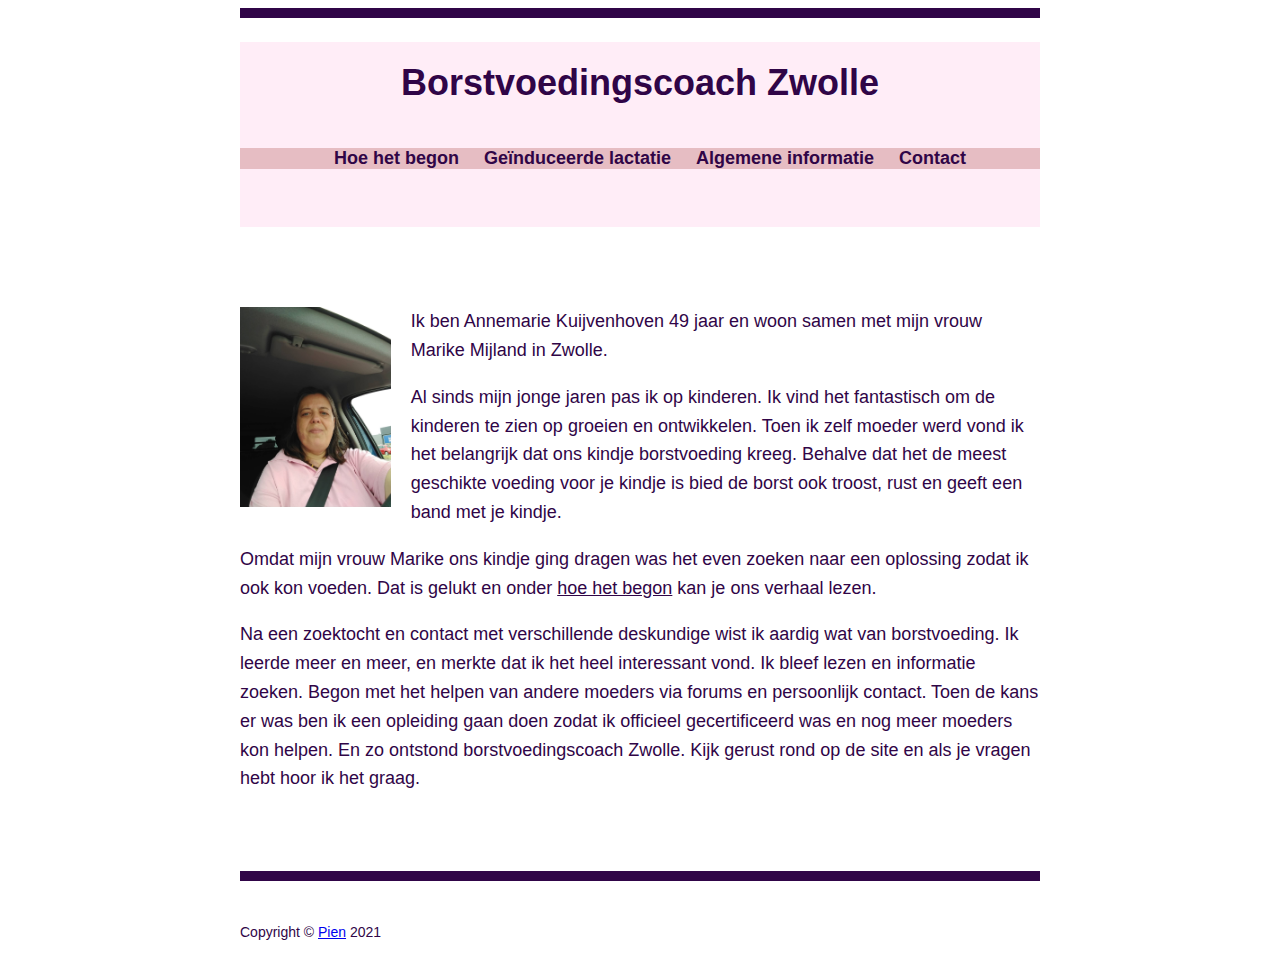
<file: index.html>
<!DOCTYPE html>
<html lang="nl">
  <head>
    <meta charset="UTF-8" />
    <meta http-equiv="X-UA-Compatible" content="IE=edge" />
    <meta name="viewport" content="width=device-width, initial-scale=1.0" />
    <link href="styles.css" rel="stylesheet" />
    <link href="index.css" rel="stylesheet" />
    <title>Borstvoedingscoach Zwolle</title>
  </head>
  <body>
    <div class="container">
      <header>
        <h1>Borstvoedingscoach Zwolle</h1>
        <nav>
          <ul>
            <li><a href="hoe_het_begon.html">Hoe het begon</a></li>
            <li>
              <a href="geinduceerde_lactatie.html">Geïnduceerde lactatie</a>
            </li>
            <li><a href="#">Algemene informatie</a></li>
            <li><a href="#">Contact</a></li>
          </ul>
        </nav>
      </header>
      <article>
        <img
          class="photo-anne"
          src="./201333293_1232103810629347_5058243709976020898_n.jpg" alt="Annemarie Kuivenhoven"
        />
        <p>
          Ik ben Annemarie Kuijvenhoven 49 jaar en woon samen met mijn vrouw
          Marike Mijland in Zwolle.
        </p>
        <p>
          Al sinds mijn jonge jaren pas ik op kinderen. Ik vind het fantastisch
          om de kinderen te zien op groeien en ontwikkelen. Toen ik zelf moeder
          werd vond ik het belangrijk dat ons kindje borstvoeding kreeg. Behalve
          dat het de meest geschikte voeding voor je kindje is bied de borst ook
          troost, rust en geeft een band met je kindje.
        </p>
        <p>
          Omdat mijn vrouw Marike ons kindje ging dragen was het even zoeken
          naar een oplossing zodat ik ook kon voeden. Dat is gelukt en onder
          <a href="#" class="link-in-text">hoe het begon</a> kan je ons verhaal
          lezen.
        </p>
        <p>
          Na een zoektocht en contact met verschillende deskundige wist ik
          aardig wat van borstvoeding. Ik leerde meer en meer, en merkte dat ik
          het heel interessant vond. Ik bleef lezen en informatie zoeken. Begon
          met het helpen van andere moeders via forums en persoonlijk contact.
          Toen de kans er was ben ik een opleiding gaan doen zodat ik officieel
          gecertificeerd was en nog meer moeders kon helpen. En zo ontstond
          borstvoedingscoach Zwolle. Kijk gerust rond op de site en als je
          vragen hebt hoor ik het graag.
        </p>
      </article>
      <footer>
        <p>Copyright &copy; <a href="#">Pien</a> 2021</p>
      </footer>
    </div>
  </body>
</html>
</file>
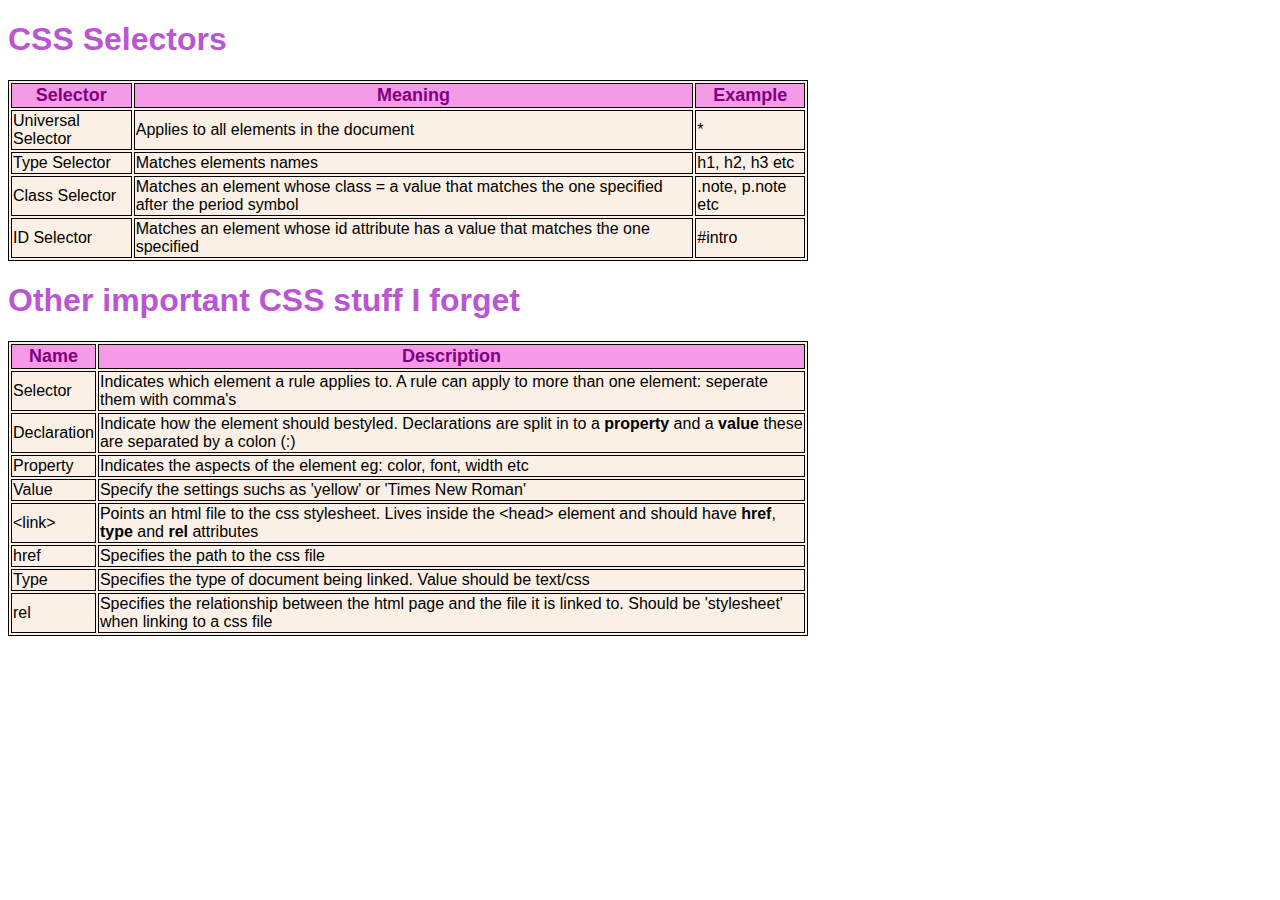
<file: cheatsheet.html>
<!DOCTYPE html>
<html>
  <head>
    <title>CSS cheatsheet</title>
    <link href="https://Pien85.github.io/cheatsheet.css" type="text/css" rel="stylesheet">
  </head>
  <body>
    <h1>CSS Selectors</h1>
      <table class="Selectors">
        <thead>
          <th>Selector</th>
          <th>Meaning</th>
          <th>Example</th>
        </thead>
        <tbody>
          <tr>
          <td>Universal Selector</td>
          <td>Applies to all elements in the document</td>
          <td>*</td>
          </tr>
          <tr>
          <td>Type Selector</td>
          <td>Matches elements names</td>
          <td>h1, h2, h3 etc</td>
          </tr>
          <tr>
            <td>Class Selector</td>
            <td>Matches an element whose class = a value that matches the one specified after the period symbol</td>
            <td>.note, p.note etc</td>
          </tr>
          <tr>
            <td>ID Selector</td>
            <td>Matches an element whose id attribute has a value that matches the one specified</td>
            <td>#intro</td>
          </tr>
        </tbody>
      </table>
      <h1>Other important CSS stuff I forget</h1>
      <table class="other">
        <thead>
          <th>Name</th>
          <th>Description</th>
        </thead>
        <tbody>
          <tr>
            <td>Selector</td>
            <td>Indicates which element a rule applies to. A rule can apply to more than one element: seperate them with comma's</td>
          </tr>
          <tr>
            <td>Declaration</td>
            <td>Indicate how the element should bestyled. Declarations are split in to a <b>property</b> and a <b>value</b> these are separated by a colon (:)</td>
          </tr>
          <tr>
            <td>Property</td>
            <td>Indicates the aspects of the element eg: color, font, width etc</td>
          </tr>
          <tr>
            <td>Value</td>
            <td>Specify the settings suchs as 'yellow' or 'Times New Roman'</td>
          </tr>
          <tr>
            <td>&lt;link&gt; </td>
            <td>Points an html file to the css stylesheet. Lives inside the &lt;head&gt; element and should have <b>href</b>, <b>type</b> and <b>rel</b> attributes</td>
          </tr>
          <tr>
            <td>href</td>
            <td>Specifies the path to the css file</td>
          </tr>
          <tr>
            <td>Type</td>
            <td>Specifies the type of document being linked. Value should be text/css</td>
          </tr>
          <tr>
            <td>rel</td>
            <td>Specifies the relationship between the html page and the file it is linked to. Should be 'stylesheet' when linking to a css file</td>
          </tr>
        </tbody>
      </table>
  </body>
</html>
</file>
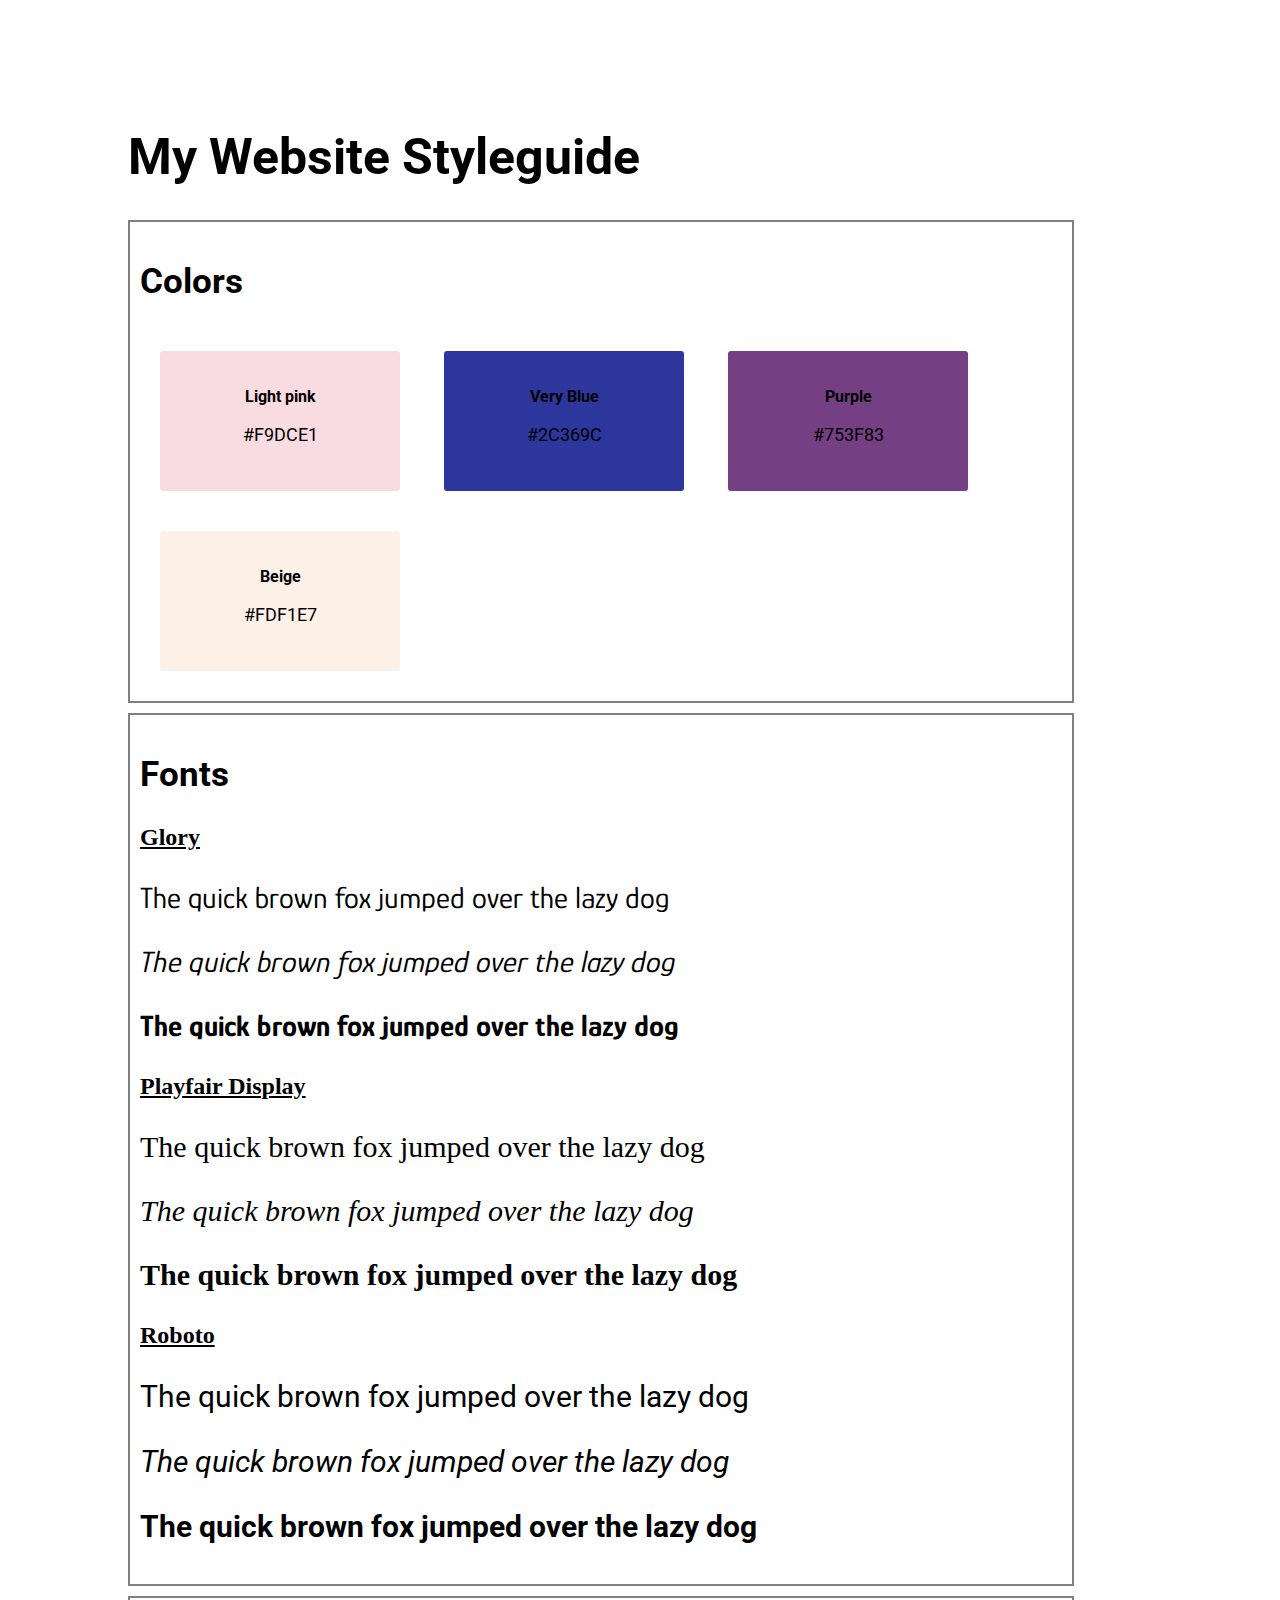
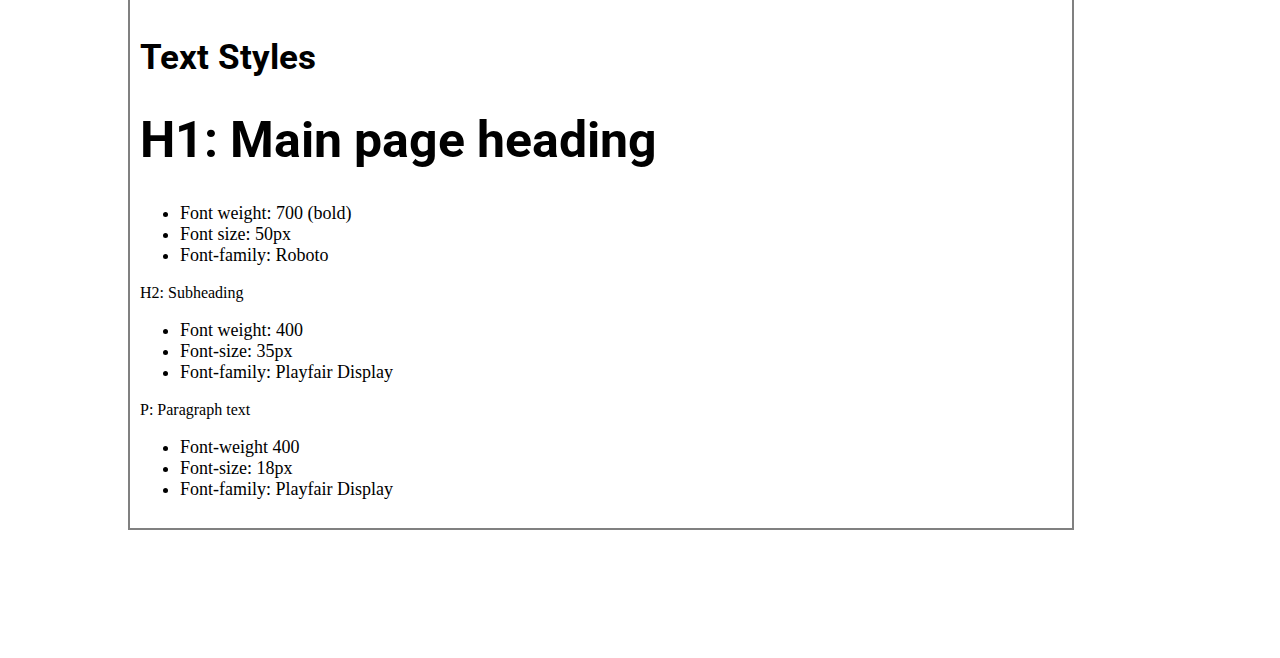
<file: designsystem.html>
<!DOCTYPE html>
<html>
    <head>
        <title>My Website Style Guide</title>
        <link href="https://pien85.github.io/designsystem.css" type="text/css" rel="stylesheet">
        <link rel="preconnect" href="https://fonts.googleapis.com">
        <link rel="preconnect" href="https://fonts.gstatic.com" crossorigin>
        <link href="https://fonts.googleapis.com/css2?family=Glory:ital,wght@0,400;0,700;1,400&display=swap" rel="stylesheet">
        <link rel="preconnect" href="https://fonts.googleapis.com">
        <link rel="preconnect" href="https://fonts.gstatic.com" crossorigin>
        <link href="https://fonts.googleapis.com/css2?family=Playfair+Display:ital,wght@0,400;0,700;1,400&display=swap" rel="stylesheet">
        <link rel="preconnect" href="https://fonts.googleapis.com">
        <link rel="preconnect" href="https://fonts.gstatic.com" crossorigin>
        <link href="https://fonts.googleapis.com/css2?family=Roboto:ital,wght@0,400;0,700;1,400&display=swap" rel="stylesheet">
    </head>
    <body>
      <h1>My Website Styleguide</h1>
        <div class="container"><h2>Colors</h2>
          <div class="color-container pink">
            <div id="light-pink">
              <p id="color-name">Light pink </p>
              <p class="color code"> #F9DCE1</p>
            </div>
          </div>
            <div class="color-container blue">
              <div id="very blue">
                <p id="color-name">Very Blue</p>
                <p id="color-code">#2C369C</p>
              </div>
            </div>
            <div class="color-container purple">
              <div id="purple">
                <p id="color-name">Purple</p>
                <p id="color-code">#753F83</p>
              </div>
            </div>
            <div class="color-container beige">
              <div id="beige">
                <p id="color-name">Beige</p>
                <p id="color-code">#FDF1E7</p>
              </div>
            </div>
          </div>
      </div>
      <div class="container"><h2>Fonts</h2>
        <div>
            <h3 id="name-font">Glory</h3>
            <p id="Glory" class="normal">The quick brown fox jumped over the lazy dog</p>
            <p id="Glory" class="italic">The quick brown fox jumped over the lazy dog</p>
            <p id="Glory" class="bold">The quick brown fox jumped over the lazy dog</p>
        </div>
        <div>
            <h3 id="name-font">Playfair Display</h3>
            <p id="Playfair" class="normal">The quick brown fox jumped over the lazy dog</p>
            <p id="Playfair" class="italic">The quick brown fox jumped over the lazy dog</p>
            <p id="Playfair" class="bold">The quick brown fox jumped over the lazy dog</p>
        </div>
        <div>
            <h3 id="name-font">Roboto</h3>
            <p id="Roboto" class="normal">The quick brown fox jumped over the lazy dog</p>
            <p id="Roboto" class="italic">The quick brown fox jumped over the lazy dog</p>
            <p id="Roboto" class="bold">The quick brown fox jumped over the lazy dog</p>
        </div>
      </div>
      <div class="font-container">
      </div>
      <div class="container"><h2>Text Styles</h2>
        <div class="Main-heading"><h1>H1: Main page heading</h1></div>
        <ul>
            <li>Font weight: 700 (bold)</li>
            <li>Font size: 50px</li>
            <li>Font-family: Roboto</li>
        </ul>
        <div class="subheading">H2: Subheading</div>
        <ul>
            <li>Font weight: 400</li>
            <li>Font-size: 35px</li>
            <li>Font-family: Playfair Display</li>
        </ul>
        <div class="paragraph">P: Paragraph text</div>
        <ul>
            <li>Font-weight 400</li>
            <li>Font-size: 18px</li>
            <li>Font-family: Playfair Display</li>
        </ul>
      </div>
    
    </body>
</html>
</file>
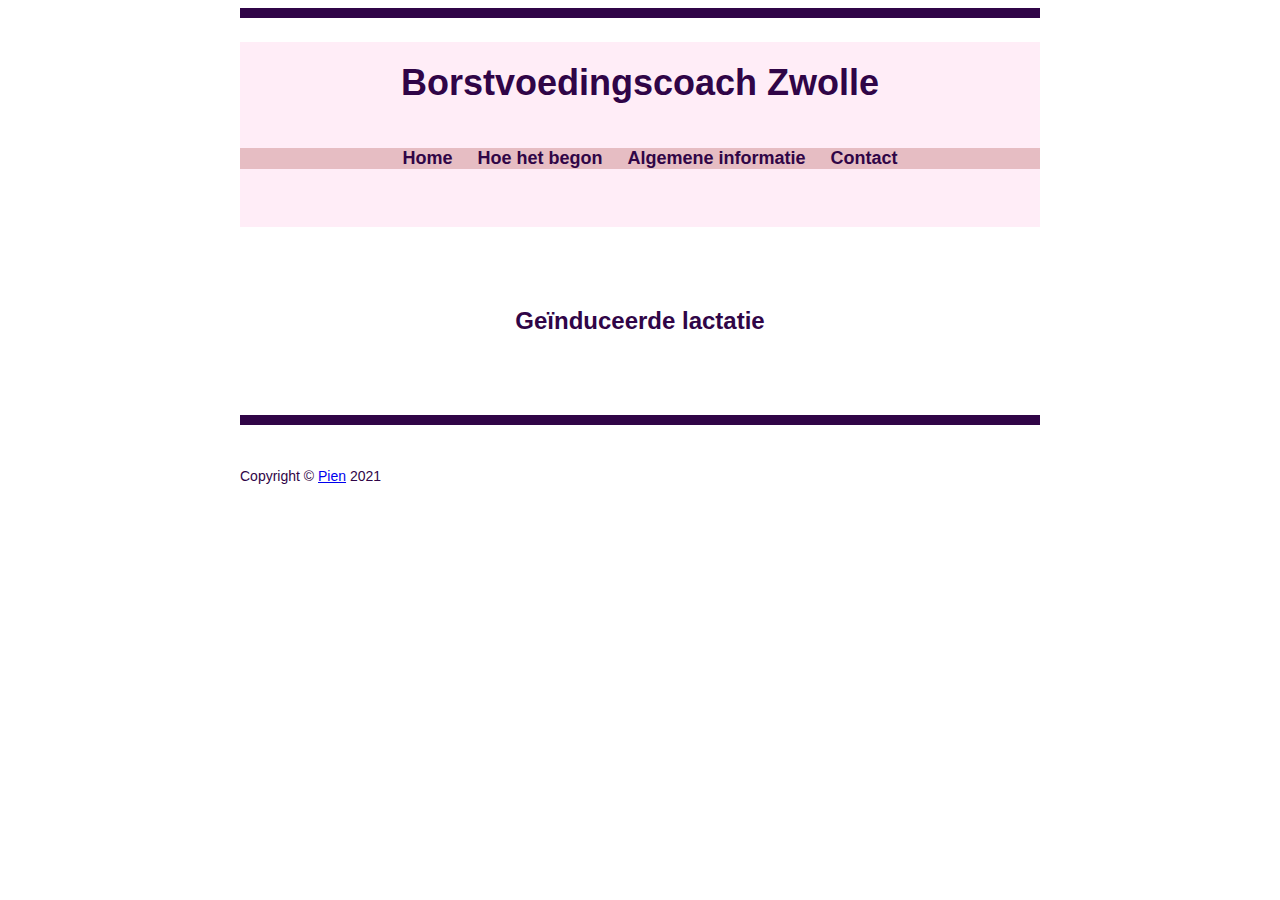
<file: geinduceerde_lactatie.html>
<!DOCTYPE html>
<html lang="nl">
  <head>
    <meta charset="UTF-8" />
    <meta http-equiv="X-UA-Compatible" content="IE=edge" />
    <meta name="viewport" content="width=device-width, initial-scale=1.0" />
    <link href="styles.css" rel="stylesheet" />
    <link href="hoe_het_begon.css" rel="stylesheet" />
    <title>Borstvoedingscoach Zwolle</title>
  </head>
  <body>
    <div class="container">
      <header>
        <h1>Borstvoedingscoach Zwolle</h1>
        <nav>
          <ul>
            <li><a href="index.html">Home</a></li>
            <li>
              <a href="hoe_het_begon.html">Hoe het begon</a>
            </li>
            <li><a href="#">Algemene informatie</a></li>
            <li><a href="#">Contact</a></li>
          </ul>
        </nav>
      </header>
      <article>
        <h2>Geïnduceerde lactatie</h2>
      </article>
      <footer>
        <p>Copyright &copy; <a href="#">Pien</a> 2021</p>
      </footer>
    </div>
  </body>
</html>
</file>
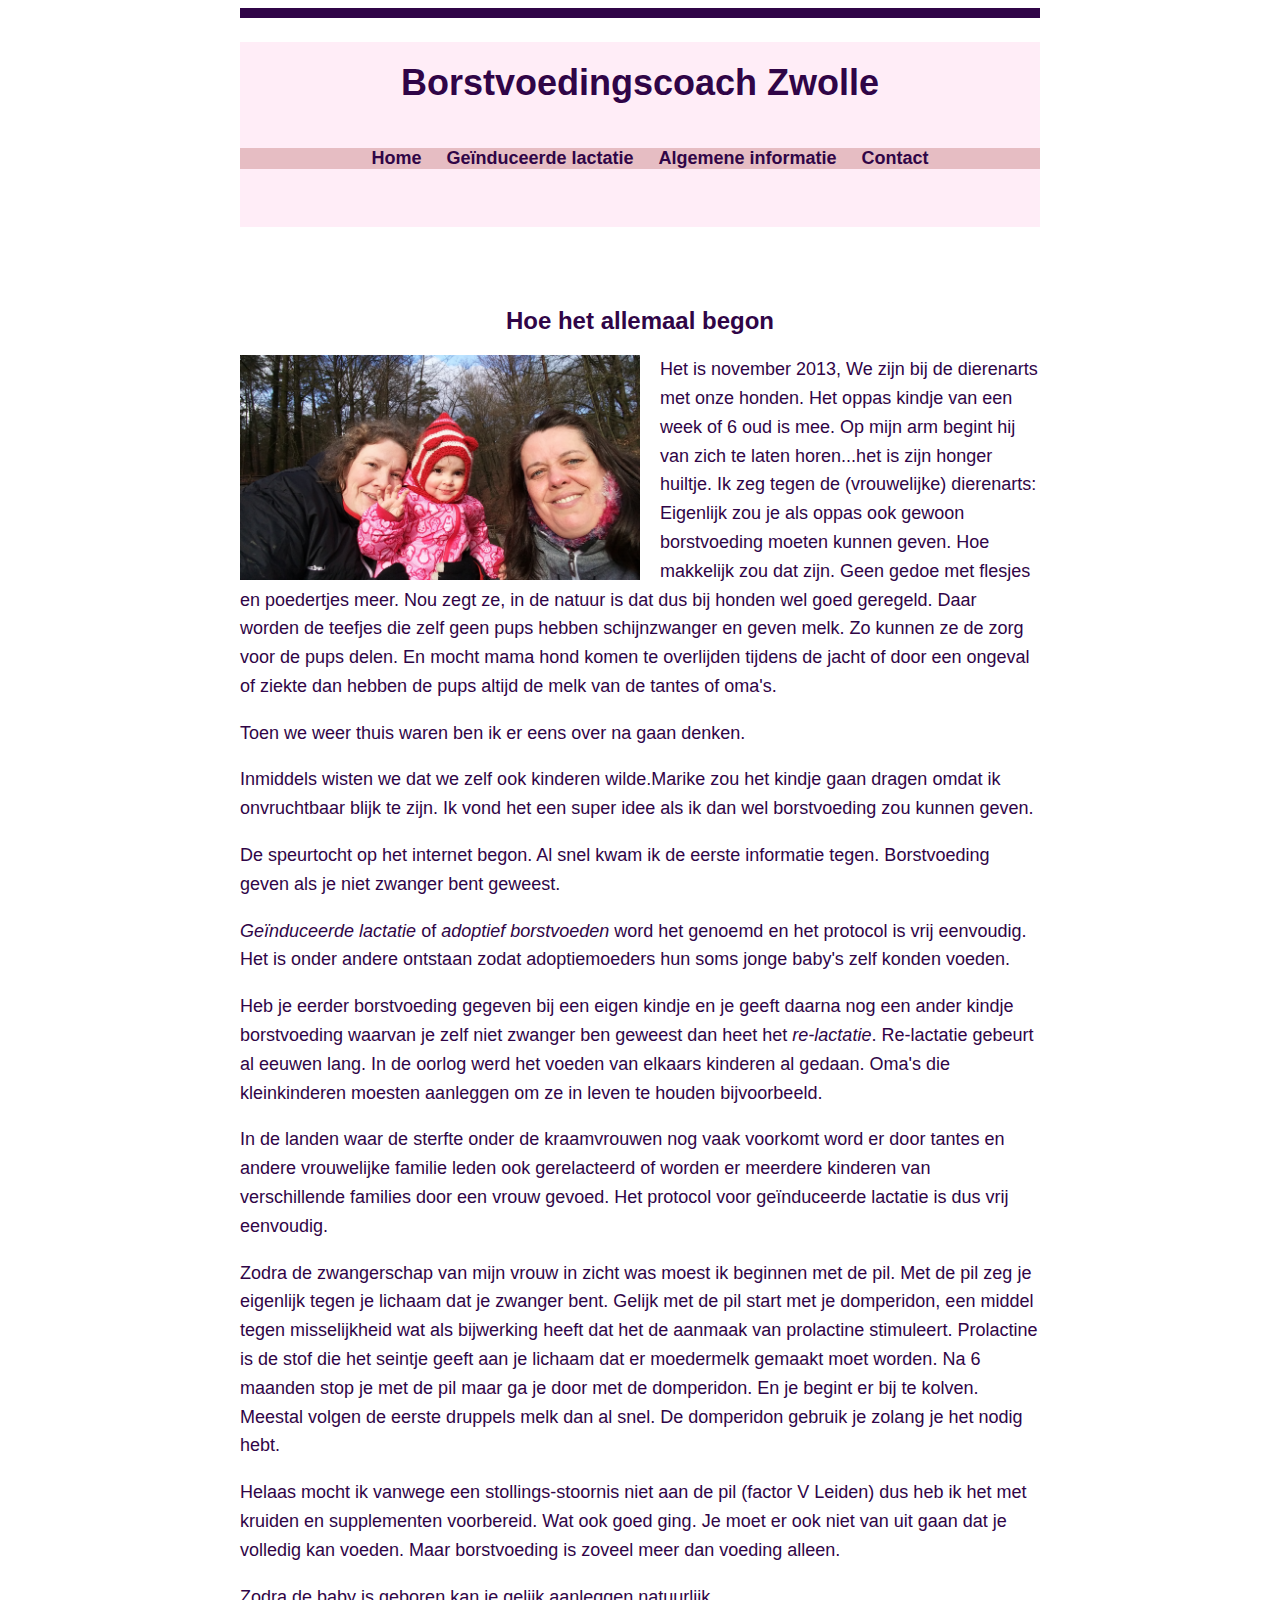
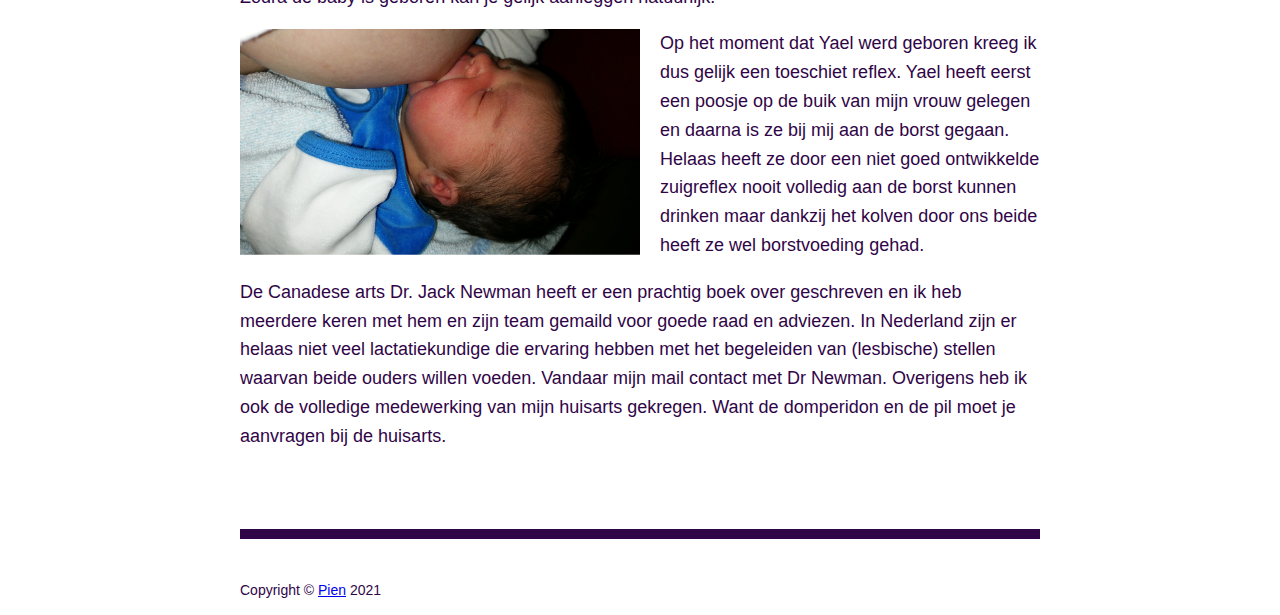
<file: hoe_het_begon.html>
<!DOCTYPE html>
<html lang="nl">
  <head>
    <meta charset="UTF-8" />
    <meta http-equiv="X-UA-Compatible" content="IE=edge" />
    <meta name="viewport" content="width=device-width, initial-scale=1.0" />
    <link href="styles.css" rel="stylesheet" />
    <link href="hoe_het_begon.css" rel="stylesheet" />
    <title>Borstvoedingscoach Zwolle</title>
  </head>
  <body>
    <div class="container">
      <header>
        <h1>Borstvoedingscoach Zwolle</h1>
        <nav>
          <ul>
            <li><a href="index.html">Home</a></li>
            <li>
              <a href="geinduceerde_lactatie.html">Geïnduceerde lactatie</a>
            </li>
            <li><a href="#">Algemene informatie</a></li>
            <li><a href="#">Contact</a></li>
          </ul>
        </nav>
      </header>

      <article>
        <h2>Hoe het allemaal begon</h2>
        <img class="foto-gezin" src="./20180212_140229.jpg" alt="Annemarie, Marike en Yael"/>
        <p>
          Het is november 2013, We zijn bij de dierenarts met onze honden. Het
          oppas kindje van een week of 6 oud is mee. Op mijn arm begint hij van
          zich te laten horen...het is zijn honger huiltje. Ik zeg tegen de
          (vrouwelijke) dierenarts: Eigenlijk zou je als oppas ook gewoon
          borstvoeding moeten kunnen geven. Hoe makkelijk zou dat zijn. Geen
          gedoe met flesjes en poedertjes meer. Nou zegt ze, in de natuur is dat
          dus bij honden wel goed geregeld. Daar worden de teefjes die zelf geen
          pups hebben schijnzwanger en geven melk. Zo kunnen ze de zorg voor de
          pups delen. En mocht mama hond komen te overlijden tijdens de jacht of
          door een ongeval of ziekte dan hebben de pups altijd de melk van de
          tantes of oma's.
        </p>
        <p>Toen we weer thuis waren ben ik er eens over na gaan denken.</p>
        <p>
          Inmiddels wisten we dat we zelf ook kinderen wilde.Marike zou het
          kindje gaan dragen omdat ik onvruchtbaar blijk te zijn. Ik vond het
          een super idee als ik dan wel borstvoeding zou kunnen geven.
        </p>
        <p>
          De speurtocht op het internet begon. Al snel kwam ik de eerste
          informatie tegen. Borstvoeding geven als je niet zwanger bent geweest.
        </p>
        <p>
          <em>Geïnduceerde lactatie</em> of <em>adoptief borstvoeden</em> word
          het genoemd en het protocol is vrij eenvoudig. Het is onder andere
          ontstaan zodat adoptiemoeders hun soms jonge baby's zelf konden
          voeden.
        </p>
        <p>
          Heb je eerder borstvoeding gegeven bij een eigen kindje en je geeft
          daarna nog een ander kindje borstvoeding waarvan je zelf niet zwanger
          ben geweest dan heet het <em>re-lactatie</em>. Re-lactatie gebeurt al
          eeuwen lang. In de oorlog werd het voeden van elkaars kinderen al
          gedaan. Oma's die kleinkinderen moesten aanleggen om ze in leven te
          houden bijvoorbeeld.
        </p>
        <p>
          In de landen waar de sterfte onder de kraamvrouwen nog vaak voorkomt
          word er door tantes en andere vrouwelijke familie leden ook
          gerelacteerd of worden er meerdere kinderen van verschillende families
          door een vrouw gevoed. Het protocol voor geïnduceerde lactatie is dus
          vrij eenvoudig.
        </p>
        <p>
          Zodra de zwangerschap van mijn vrouw in zicht was moest ik beginnen
          met de pil. Met de pil zeg je eigenlijk tegen je lichaam dat je
          zwanger bent. Gelijk met de pil start met je domperidon, een middel
          tegen misselijkheid wat als bijwerking heeft dat het de aanmaak van
          prolactine stimuleert. Prolactine is de stof die het seintje geeft aan
          je lichaam dat er moedermelk gemaakt moet worden. Na 6 maanden stop je
          met de pil maar ga je door met de domperidon. En je begint er bij te
          kolven. Meestal volgen de eerste druppels melk dan al snel. De
          domperidon gebruik je zolang je het nodig hebt.
        </p>
        <p>
          Helaas mocht ik vanwege een stollings-stoornis niet aan de pil (factor
          V Leiden) dus heb ik het met kruiden en supplementen voorbereid. Wat
          ook goed ging. Je moet er ook niet van uit gaan dat je volledig kan
          voeden. Maar borstvoeding is zoveel meer dan voeding alleen.
        </p>
        <p>Zodra de baby is geboren kan je gelijk aanleggen natuurlijk.</p>
        <img
          class="baby-aan-borst"
          src="./image.png" alt="een baby aan de borst"
        />
        <p>
          Op het moment dat Yael werd geboren kreeg ik dus gelijk een toeschiet
          reflex. Yael heeft eerst een poosje op de buik van mijn vrouw gelegen
          en daarna is ze bij mij aan de borst gegaan. Helaas heeft ze door een
          niet goed ontwikkelde zuigreflex nooit volledig aan de borst kunnen
          drinken maar dankzij het kolven door ons beide heeft ze wel
          borstvoeding gehad.
        </p>
        <p>
          De Canadese arts Dr. Jack Newman heeft er een prachtig boek over
          geschreven en ik heb meerdere keren met hem en zijn team gemaild voor
          goede raad en adviezen. In Nederland zijn er helaas niet veel
          lactatiekundige die ervaring hebben met het begeleiden van (lesbische)
          stellen waarvan beide ouders willen voeden. Vandaar mijn mail contact
          met Dr Newman. Overigens heb ik ook de volledige medewerking van mijn
          huisarts gekregen. Want de domperidon en de pil moet je aanvragen bij
          de huisarts.
        </p>
      </article>
      <footer>
        <p>Copyright &copy; <a href="#">Pien</a> 2021</p>
      </footer>
    </div>
  </body>
</html>
</file>
<file: styles.css>
/* Styles for all pages */

/* * {
  width: 800px;
  margin: 0 auto;
} */

.container {
  font-size: 18px;
  font-family: sans-serif;
  border-top: 10px solid #300547;
  width: 800px;
  margin: 0 auto;
}

header {
  background-color: #ffedf7;
  margin-bottom: 80px;
  padding-bottom: 40px;
}

h1 {
  text-align: center;
  padding: 20px 0;
  color: #300547;
}

nav {
  font-weight: bold;
  background-color: rgb(230, 189, 195);
  text-align: center;
}

nav a:link,
nav a:visited {
  text-decoration: none;
  color: #300547;
}

nav a:hover,
nav a:active {
  text-decoration: underline;
}

p {
  line-height: 1.6;
  color: #300547;
}

li {
  display: inline;
  margin-right: 20px;
}

footer {
  font-size: 14px;
  margin-top: 40px;
}

article {
  margin-bottom: 20px;
  padding-bottom: 60px;
  border-bottom: 10px solid #300547;
}
</file>
<file: index.css>
.photo-anne {
  height: 200px;
  width: auto;
  float: left;
  margin-right: 20px;
}

.link-in-text:link,
.link-in-text:visited {
  color: #300547;
}

.link-in-text:hover,
.link-in-text:active {
  text-decoration: none;
  background-color: rgb(230, 189, 195);
}
</file>
<file: hoe_het_begon.css>
h2 {
  color: #300547;
  font-size: 24px;
  text-align: center;
}

.foto-gezin {
  width: 50%;
  height: auto;
  float: left;
  margin-right: 20px;
}

.baby-aan-borst {
  width: 50%;
  height: auto;
  float: left;
  margin-right: 20px;
}
</file>
